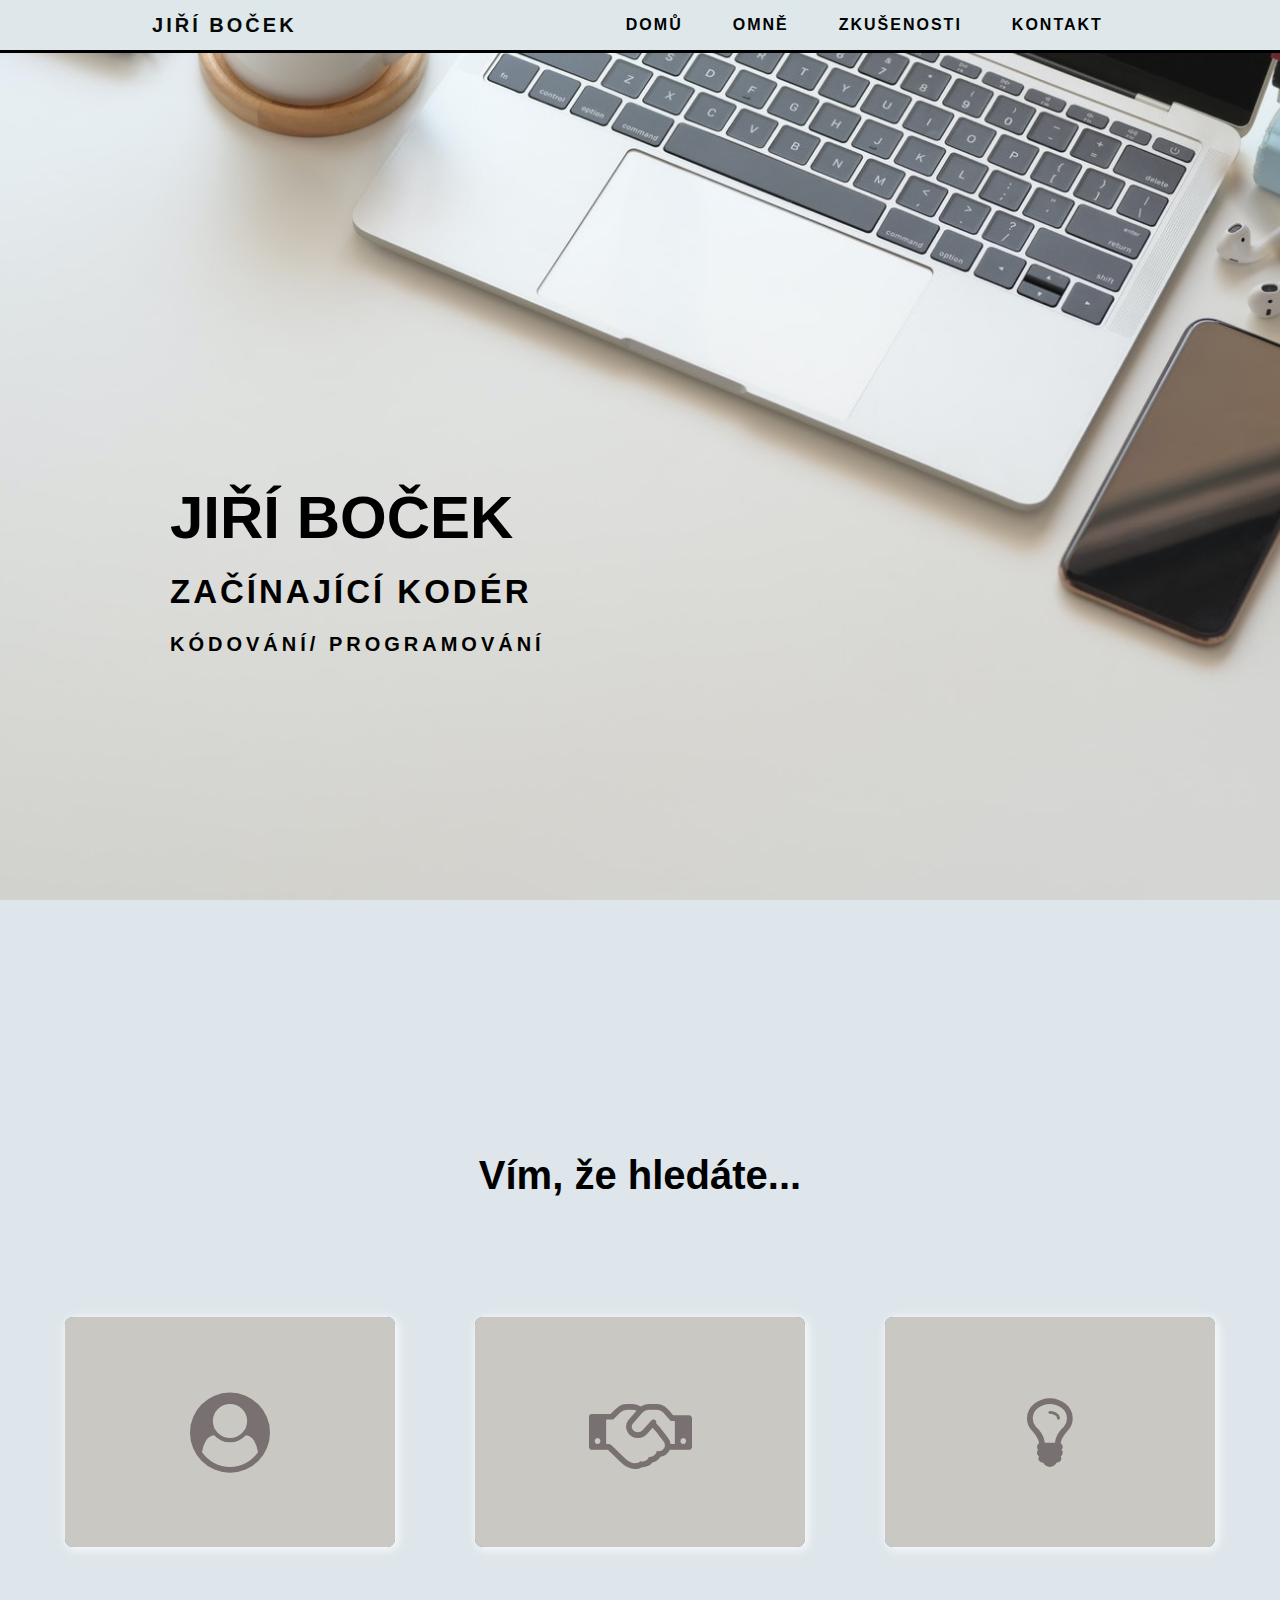
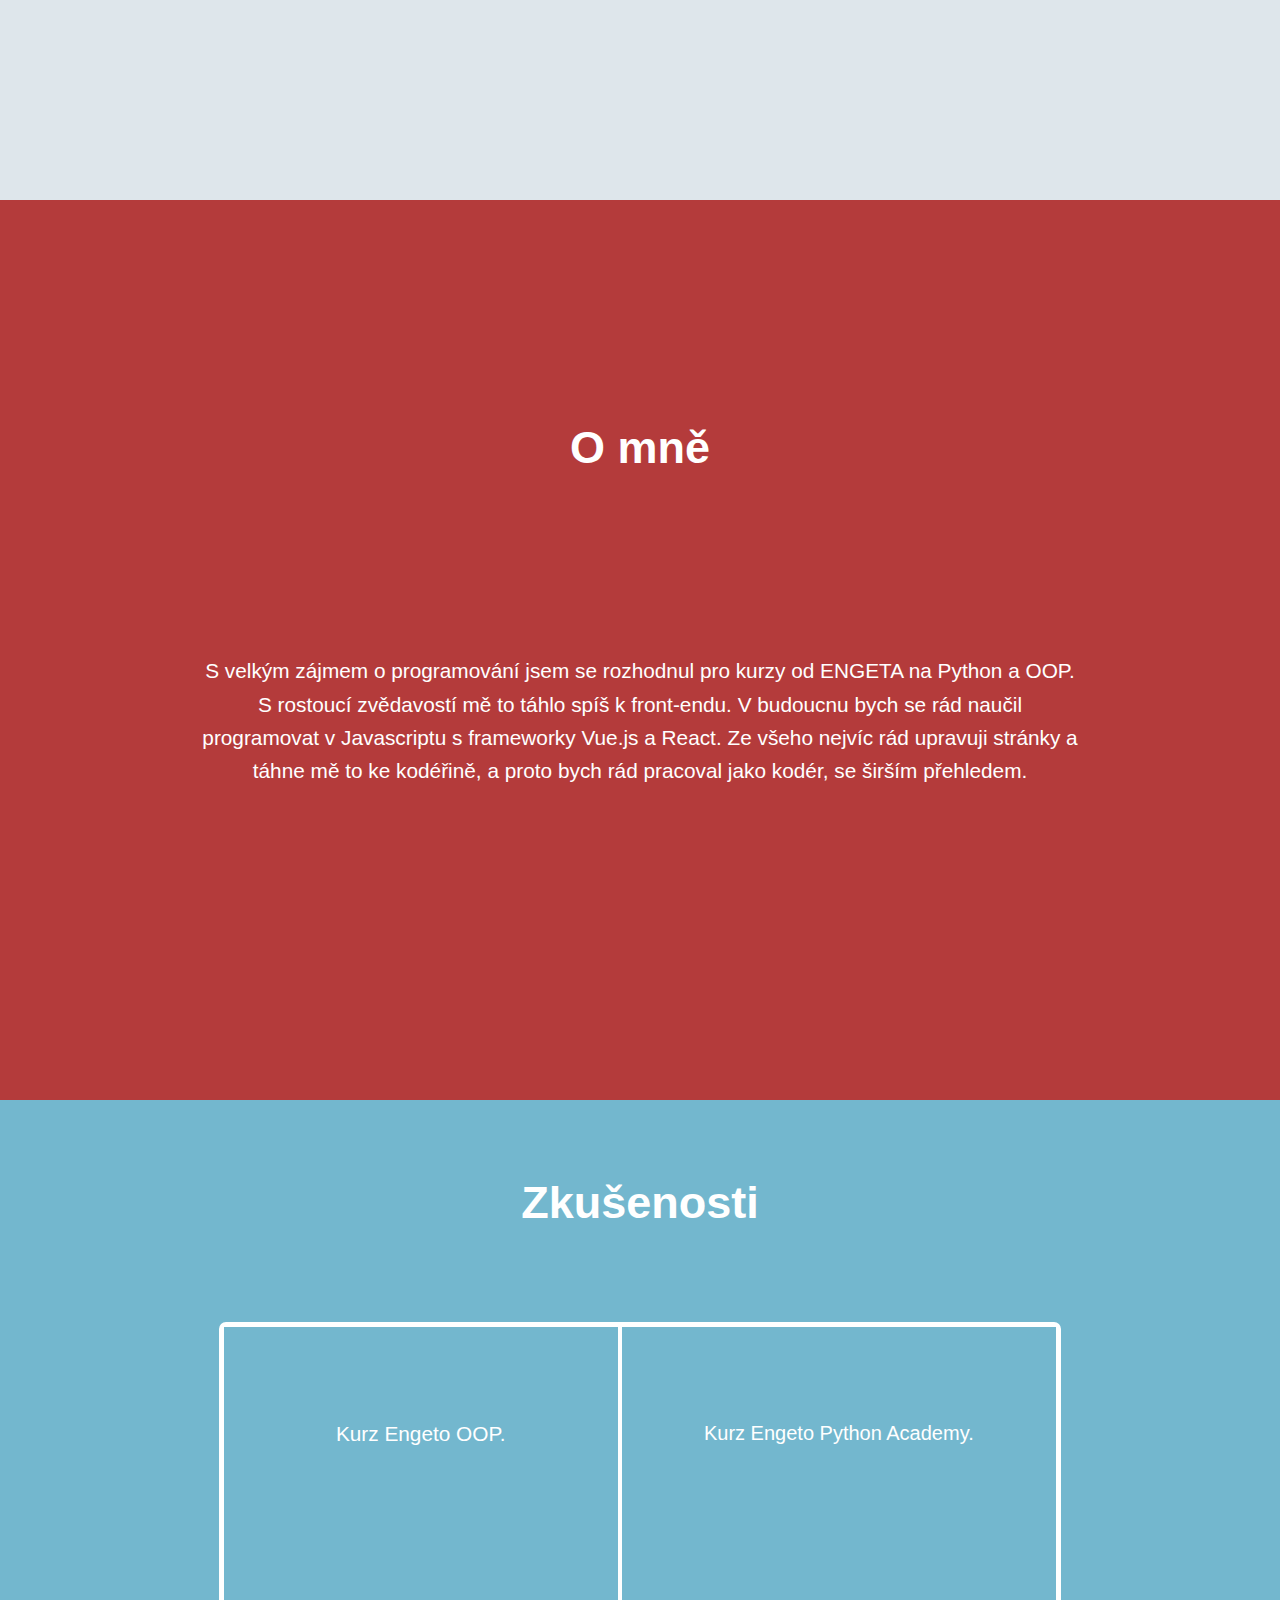
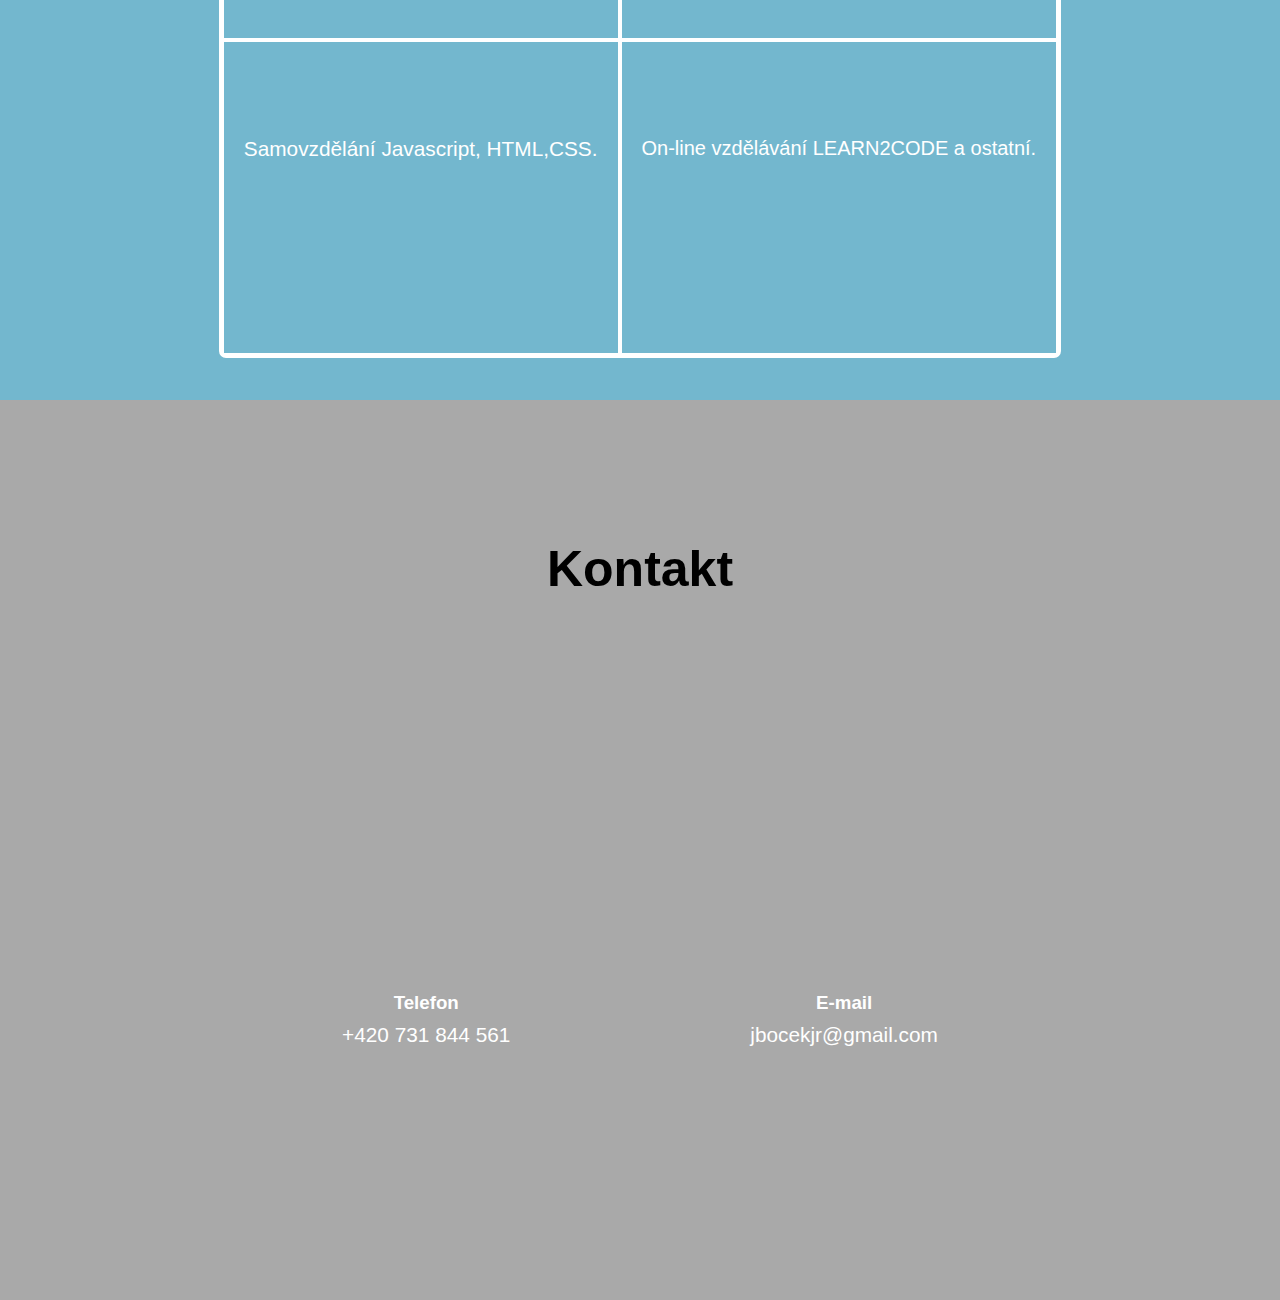
<file: index.html>
<!DOCTYPE html>
<html lang="en">
<head>
    <meta charset="UTF-8">
    <meta name="viewport" content="width=device-width, initial-scale=1.0">
    <link rel="stylesheet" href="jiriB.css">
    <link rel="stylesheet" href="https://stackpath.bootstrapcdn.com/font-awesome/4.7.0/css/font-awesome.min.css">
    <title>Jiri Bocek</title>
</head>
<body>
    <section class="all">
        <div class="cont">
            <nav class="upper">
                <div class="logo">
                    <h4> JIŘÍ BOČEK</h4>
                </div>
                <div class="menu">
                    <ul class="links">
                        <li>
                            <a href="#domů">DOMŮ</a>
                        </li>
                        <li>
                            <a href="#omně">OMNĚ</a>
                        </li>
                        <li>
                            <a href="#zkušenosti">ZKUŠENOSTI</a>
                        </li>
                        <li>
                            <a href="#kontakt">KONTAKT</a>
                        </li>
                    </ul>
                 
                </div>
            </nav>

    <section id="domů">
            <div class="middle">
                <div class="content">
                    <h1 class="name">
                        JIŘÍ BOČEK
                    </h1>
                    <h2 class="info">
                        ZAČÍNAJÍCÍ KODÉR
                    </h2>
                    <h3 class="skill">
                        KÓDOVÁNÍ/ PROGRAMOVÁNÍ
                    </h3>
                </div>
            </div> 
    </section>

    <section id="interest">
        <div class="slova">
            <div id="hledani">
                <h1 class="vim">Vím, že hledáte...</h1>
            </div>
            

            <div class="position">
                <div class="box">
                    <div class="icon"><i class="fa fa-user-circle" 
                            aria-hidden="true"></i></div>
                        <div class="praxe">
                            <p>..člověka,který hledá praxi.</p>
                    </div>

                </div>
                <div class="box">
                    <div class="icon"><i class="fa fa-handshake-o" aria-hidden="true"></i></div>
                        <div class="praxe">
                            <p>..člověka,který je zodpovědný.</p>
                    </div>

                </div>
                <div class="box">
                    <div class="icon"><i class="fa fa-lightbulb-o" aria-hidden="true"></i></div>
                        <div class="praxe">
                            <p>..člověka,který se stále rozvíjí.</p>
                    </div>

                </div>


            </div>
           
        </div>


    </section>

    <section id="omně">
        <div class="descrip">    
            <div class="omnenadpis">
            <h2>O mně</h2>
            </div>
            <div class="popis">
                <p>S velkým zájmem o programování jsem se rozhodnul pro kurzy od ENGETA
                    na Python a OOP. S rostoucí zvědavostí mě to táhlo spíš k front-endu. 
                    V budoucnu bych se rád naučil programovat v Javascriptu s frameworky Vue.js a React.
                    Ze všeho nejvíc rád upravuji stránky a táhne mě to ke kodéřině, a proto bych rád 
                    pracoval jako kodér, se širším přehledem.
                </p>
            </div>
        </div>    
        </section>

    <section id="zkušenosti">
        <div class="zkusenost">
            <h2>Zkušenosti</h2>
        </div>

        <div class="moje-zkusenosti">
           <div class=" item grid-1">
                <p>Kurz Engeto OOP.</p>
           </div>
           <div class=" item grid-2">
                Kurz Engeto Python Academy.
            </div>
            <div class=" item grid-2">
                <p>Samovzdělání Javascript, HTML,CSS.</p>
            </div>
            <div class="item grid-2">
                On-line vzdělávání LEARN2CODE a ostatní.
            </div>

        </div>
    </section>

    <section id="kontakt">
        <div>
        <h2>Kontakt</h2>
        </div>
            <div class="kontakt-box">
                <div class="tel">
                    <h3>Telefon</h3>
                    <p>+420 731 844 561</p>
                </div>

                <div class="mail">
                    <h3>E-mail</h3>
                    <p>jbocekjr@gmail.com</p>
                    
                </div>
            </div>

    </section>


    </div>
    </section>
</body>
</html>
</file>
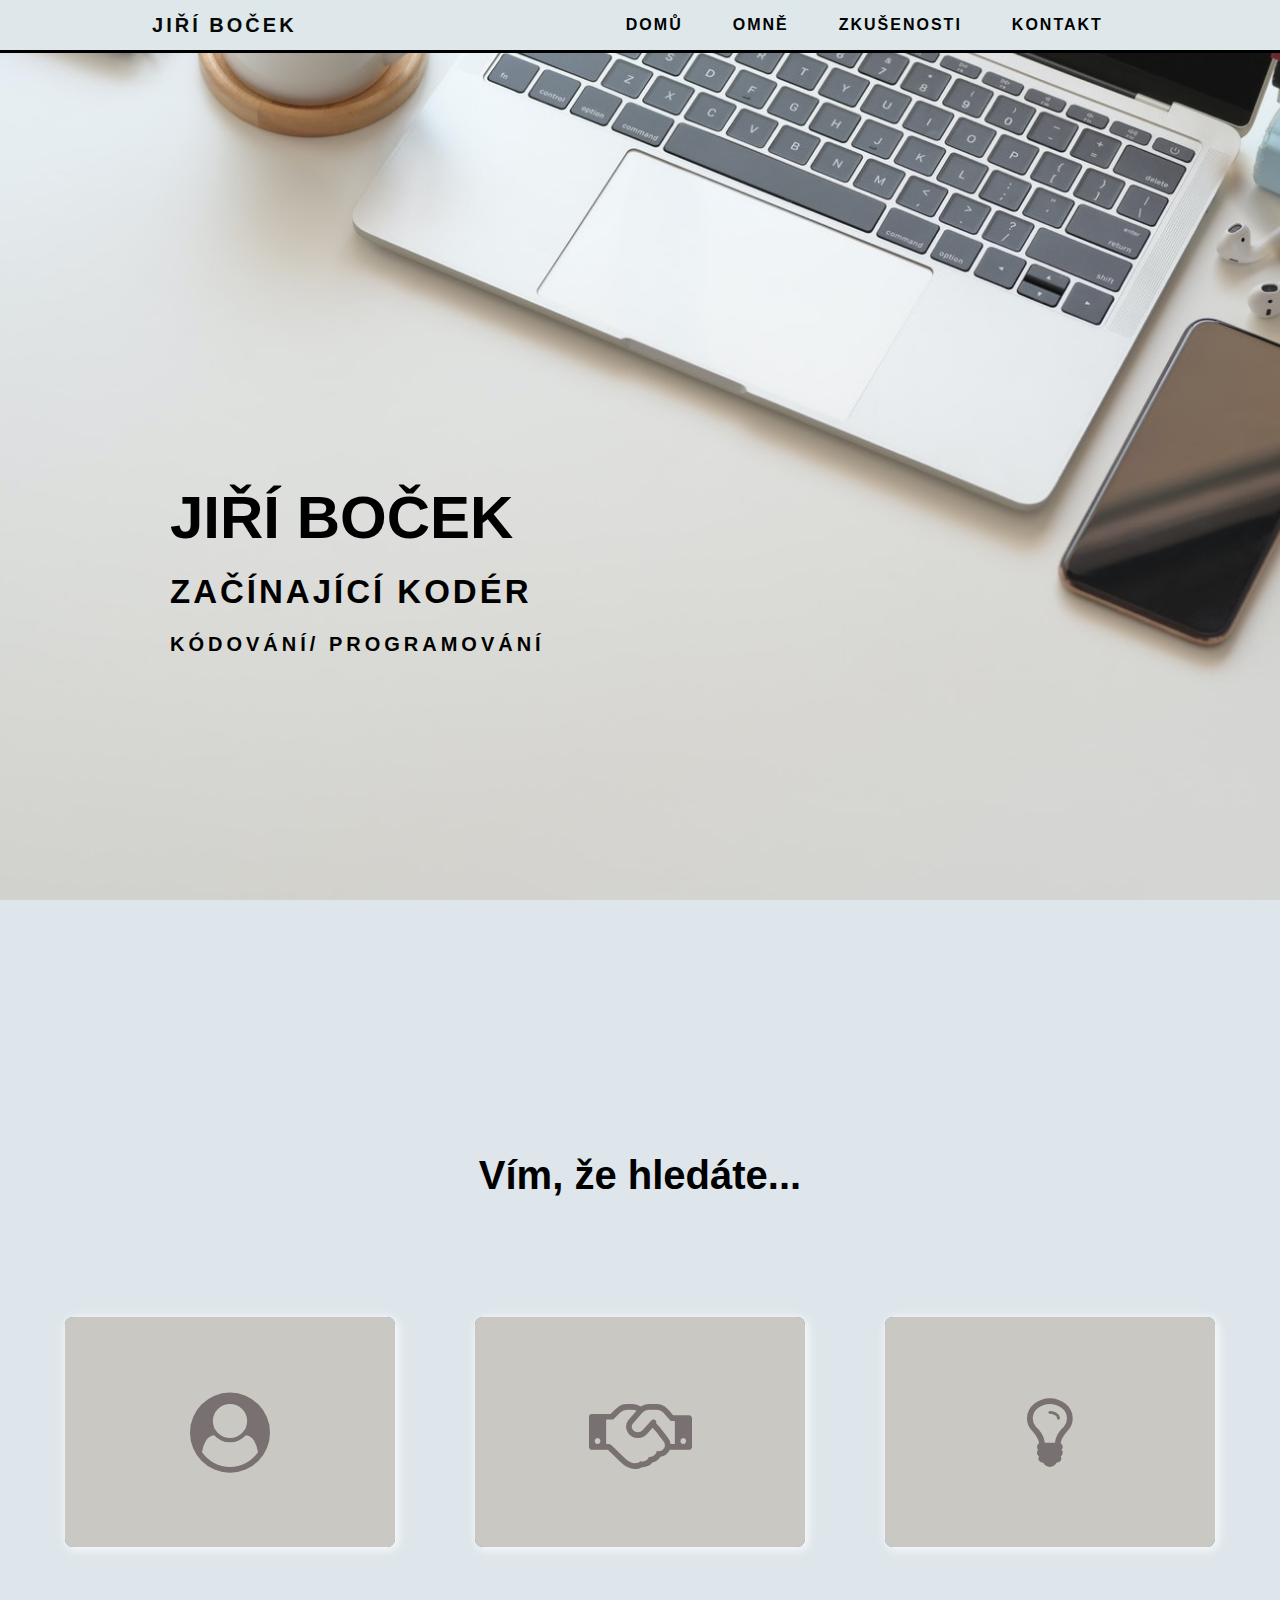
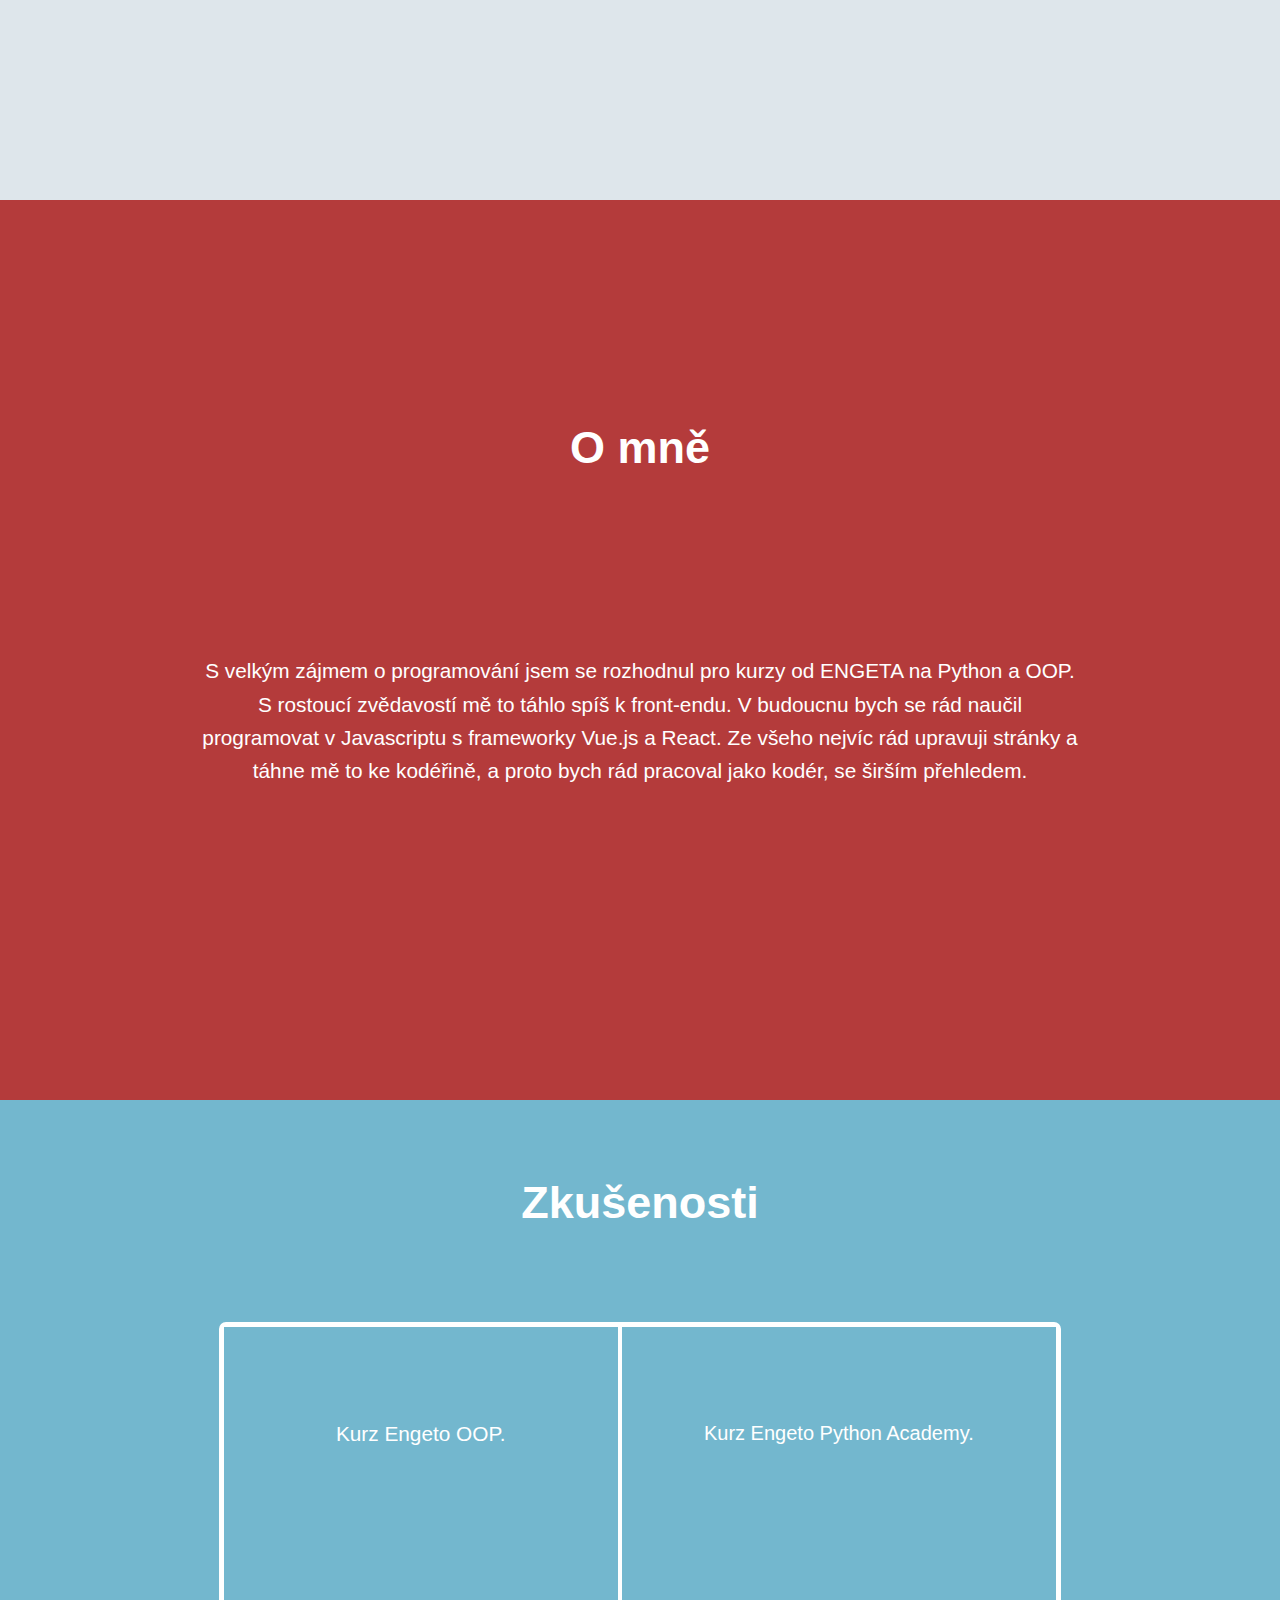
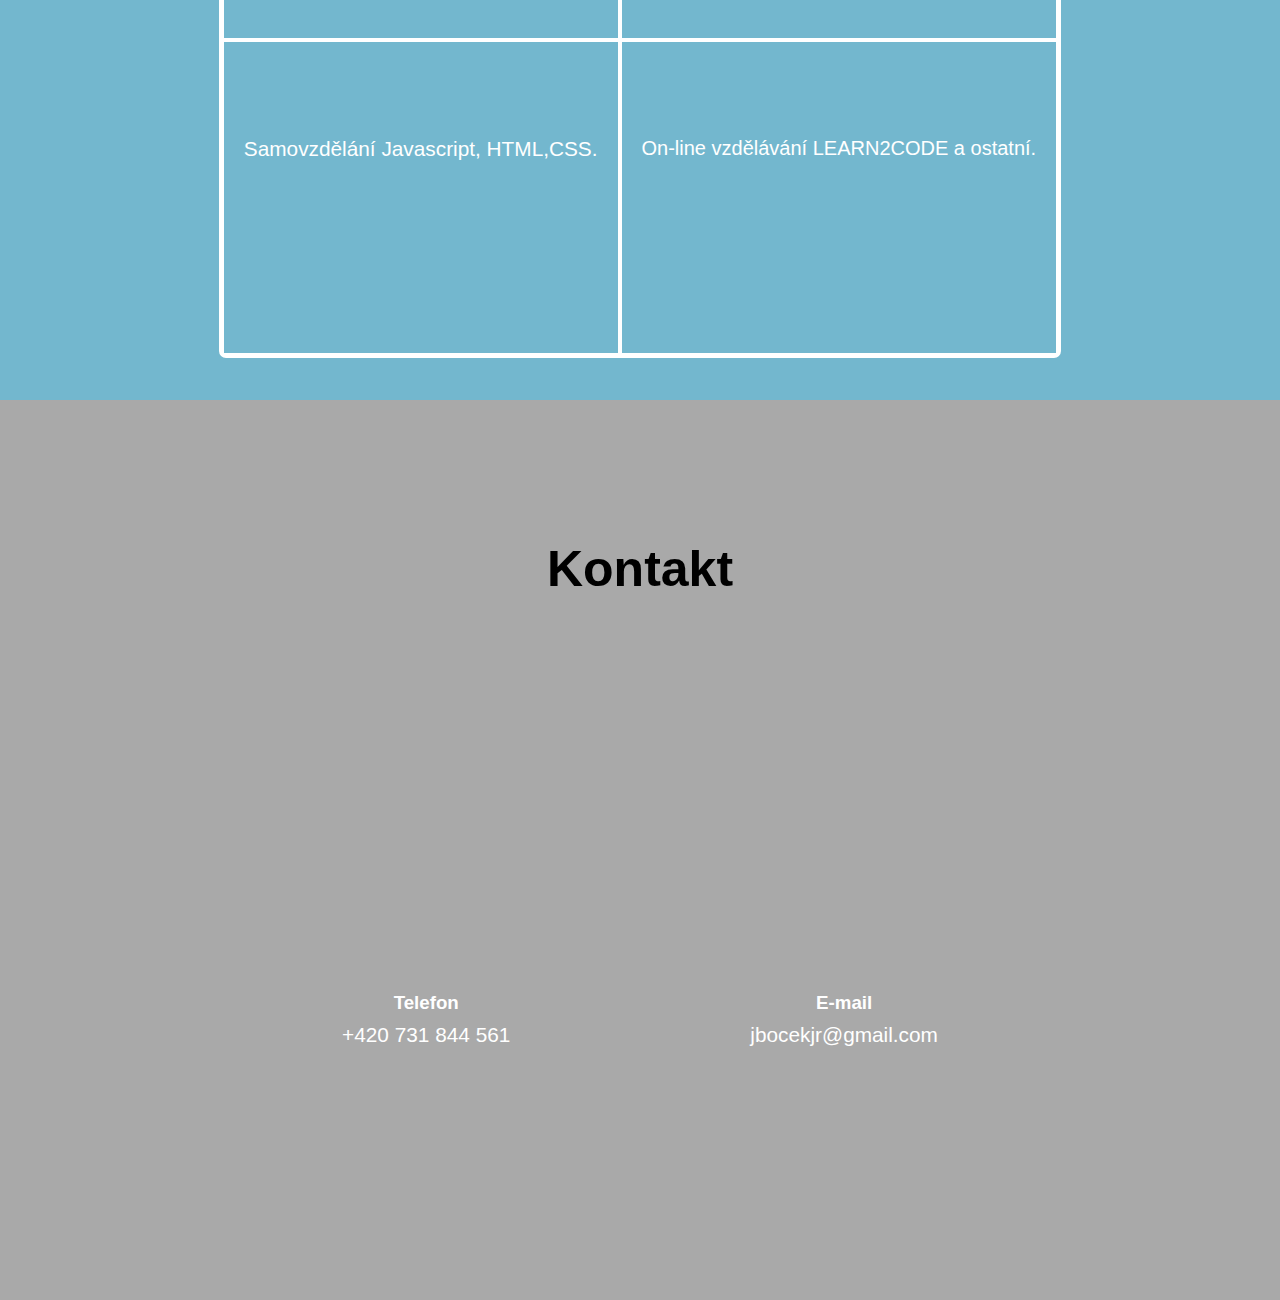
<file: jiriB.html>
<!DOCTYPE html>
<html lang="en">
<head>
    <meta charset="UTF-8">
    <meta name="viewport" content="width=device-width, initial-scale=1.0">
    <link rel="stylesheet" href="jiriB.css">
    <link rel="stylesheet" href="https://stackpath.bootstrapcdn.com/font-awesome/4.7.0/css/font-awesome.min.css">
    <title>Jiri Bocek</title>
</head>
<body>
    <section class="all">
        <div class="cont">
            <nav class="upper">
                <div class="logo">
                    <h4> JIŘÍ BOČEK</h4>
                </div>
                <div class="menu">
                    <ul class="links">
                        <li>
                            <a href="#domů">DOMŮ</a>
                        </li>
                        <li>
                            <a href="#omně">OMNĚ</a>
                        </li>
                        <li>
                            <a href="#zkušenosti">ZKUŠENOSTI</a>
                        </li>
                        <li>
                            <a href="#kontakt">KONTAKT</a>
                        </li>
                    </ul>
                 
                </div>
            </nav>

    <section id="domů">
            <div class="middle">
                <div class="content">
                    <h1 class="name">
                        JIŘÍ BOČEK
                    </h1>
                    <h2 class="info">
                        ZAČÍNAJÍCÍ KODÉR
                    </h2>
                    <h3 class="skill">
                        KÓDOVÁNÍ/ PROGRAMOVÁNÍ
                    </h3>
                </div>
            </div> 
    </section>

    <section id="interest">
        <div class="slova">
            <div id="hledani">
                <h1 class="vim">Vím, že hledáte...</h1>
            </div>
            

            <div class="position">
                <div class="box">
                    <div class="icon"><i class="fa fa-user-circle" 
                            aria-hidden="true"></i></div>
                        <div class="praxe">
                            <p>..člověka,který hledá praxi.</p>
                    </div>

                </div>
                <div class="box">
                    <div class="icon"><i class="fa fa-handshake-o" aria-hidden="true"></i></div>
                        <div class="praxe">
                            <p>..člověka,který je zodpovědný.</p>
                    </div>

                </div>
                <div class="box">
                    <div class="icon"><i class="fa fa-lightbulb-o" aria-hidden="true"></i></div>
                        <div class="praxe">
                            <p>..člověka,který se stále rozvíjí.</p>
                    </div>

                </div>


            </div>
           
        </div>


    </section>

    <section id="omně">
        <div class="descrip">    
            <div class="omnenadpis">
            <h2>O mně</h2>
            </div>
            <div class="popis">
                <p>S velkým zájmem o programování jsem se rozhodnul pro kurzy od ENGETA
                    na Python a OOP. S rostoucí zvědavostí mě to táhlo spíš k front-endu. 
                    V budoucnu bych se rád naučil programovat v Javascriptu s frameworky Vue.js a React.
                    Ze všeho nejvíc rád upravuji stránky a táhne mě to ke kodéřině, a proto bych rád 
                    pracoval jako kodér, se širším přehledem.
                </p>
            </div>
        </div>    
        </section>

    <section id="zkušenosti">
        <div class="zkusenost">
            <h2>Zkušenosti</h2>
        </div>

        <div class="moje-zkusenosti">
           <div class=" item grid-1">
                <p>Kurz Engeto OOP.</p>
           </div>
           <div class=" item grid-2">
                Kurz Engeto Python Academy.
            </div>
            <div class=" item grid-2">
                <p>Samovzdělání Javascript, HTML,CSS.</p>
            </div>
            <div class="item grid-2">
                On-line vzdělávání LEARN2CODE a ostatní.
            </div>

        </div>
    </section>

    <section id="kontakt">
        <div>
        <h2>Kontakt</h2>
        </div>
            <div class="kontakt-box">
                <div class="tel">
                    <h3>Telefon</h3>
                    <p>+420 731 844 561</p>
                </div>

                <div class="mail">
                    <h3>E-mail</h3>
                    <p>jbocekjr@gmail.com</p>
                    
                </div>
            </div>

    </section>


    </div>
    </section>
</body>
</html>
</file>
<file: jiriB.css>
* {
    margin: 0;
    padding: 0;
}

html {
    scroll-behavior: smooth;
}

body {
    color: #ffffff;
    background: black;
    line-height: 1.6;
    height: 100vh;
    font-family: Arial, Helvetica, sans-serif;
}

/*.upper {
    background-color: aquamarine;
} */

.cont {
    width: 100%;
    height: 100%;
}

.upper {
    display: flex;
    justify-content: space-around;
    align-items: center;
    background-color: rgb(222, 232, 235);
    border-bottom: black solid;
    position: fixed;
    top: 0;
    z-index: 1;
    width: 100%;
    height: 50px;
}

.logo {
    color: rgb(8, 8, 8);
    letter-spacing: 3px;
    font-size: 20px;
}

.menu {
    justify-content: space-around;
    align-items: center;
}

.links {
    display: flex;
    width: 35%;
    font-weight: bold;
    justify-content: space-between;
}

.links li {
    list-style: none;
    padding: 10px 25px;
    align-items: center;
}

.links a {
    color: black;
    text-decoration: none;
    font-weight: bold;
    letter-spacing: 2px;
}

.links a:hover {
    border-bottom: solid black;
    transition: 0.1s;
}

section{
    display: flex;
    flex-direction: column;
    align-items: center;
    justify-content: space-around;
    height: 100vh;
    width: 100%;

}

section h1 {
    font-size: 35px;
}

section p {
    font-size: 1.3rem;
}

section#domů {
    background: url(macbook-pro-beside-smartphone-on-white-table-3787323.jpg) no-repeat center center/cover;
}

.middle {
    margin-top: 230px;
    margin-left: 340px;
    width: 100%;

}

section#domů h1 {
    font-size: 60px;
    color: black;
}
section#domů h2 {
    color: black;
    font-size: 33px;
    letter-spacing: 3px;
}

section#domů h3 {
    color: black;
    font-size: 20px;
    letter-spacing: 4px;
    margin-top: 10px;
}

#interest {
     background-color: rgb(222, 230, 235);
     position: relative;
}

#hledani {
    justify-content: center;
    display: flex;
    align-items: center;
    flex-direction: column;
}

.vim {
    color: black;
    font-size: 40px;
    margin-bottom: 50px;

}

.position {
    position: relative;
    width: 100%;
    display: flex;
    height: 300px;
    justify-content: space-around;
    margin: auto;

}

.box {
    width: 330px;
    height: 230px;
    background-size: cover;
    float: left;
    box-shadow: 2px 2px 12px;
    margin: 60px 40px;
    position: relative;
    background-color: rgb(109, 146, 168);
    box-sizing: border-box;
    border-radius: 8px;
}

.box{
    position: relative;
    box-sizing: border-box;
}

.box .icon {
    border-radius: 8px;
    position: absolute;
    top: 0;
    left: 0;
    width: 100%;
    height: 100%;
    background: rgb(201, 200, 195);
    transition: 0.5s;
    z-index: 1;
}

.box:hover .icon {
    top: 20px;
    left: calc (50% - 40px);
    width: 80px;
    height: 80px;
    border-radius: 50%;
}

.box .icon .fa {
    position: absolute;
    top: 50%;
    left: 50%;
    transform: translate(-50%, -50%);
    font-size: 80px;
    transition: 0.5s;
    color: rgb(121, 113, 113)

}

.box:hover .icon .fa{
    font-size: 40px;

}

.position .box .praxe{
    box-sizing: border-box;
    flex-direction: column;
    justify-content: center;
    text-align: center;
    margin-top: 120px;
    height: 100%
}

#omně {
    background-color: rgb(180, 59, 59);
}

.descrip {
    display: flex;
    justify-content: space-between;
    flex-direction: column;
}

#omně h2 {
    font-size: 45px;
    justify-content: center;
    text-align: center;
    
}

.popis {
    display: flex;
    flex: 2;
    justify-content: center;
    text-align: center;
    margin: 100px 200px;
    padding-top: 70px;

}

#kontakt {
    background-color: darkgrey;
}

#kontakt h2 {
    color: black;
    font-size: 50px;
}

.kontakt-box {
    display: flex;
    justify-content: space-between;
    text-align: center;
}

.tel, .mail {
    margin: 120px ;


}

.tel:hover h3 {
    color: black;
    font-size: 45px;
    transition: 0.5s;
}

.mail:hover h3 {
    color: black;
    font-size: 45px;
    transition: 0.5s;
}

#zkušenosti {
    background-color: rgb(115, 183, 206);

}


.zkusenost h2 {
    margin-top: 25px;
    font-size: 45px;
    justify-content: center;
}

.moje-zkusenosti {
    height: 70%;
    border: 3px solid white;
    border-radius: 7px;
    display: grid;
    grid-template-columns: auto auto;
}

.item {
    border: 2px solid white;
    padding: 90px 20px;
    text-align: center;
    justify-content: center;
    font-size: 20px;
}
  
/* 1024 px
    768
    425 */

@media(max-width: 768px) {
    .all {
        flex-direction: column;
    
    }
    #domů {
        justify-content: center;
    }

    .upper {
        width: 768px;
        font-size: 15px;
    }

    .links {
        font-size: 10px;
        justify-content: space-between;
        padding-left: 0;
    }

    .omnenadpis h2{
        padding-top: 200px;
    }
    .popis {
        padding-bottom: 120px;
    }

}
</file>
